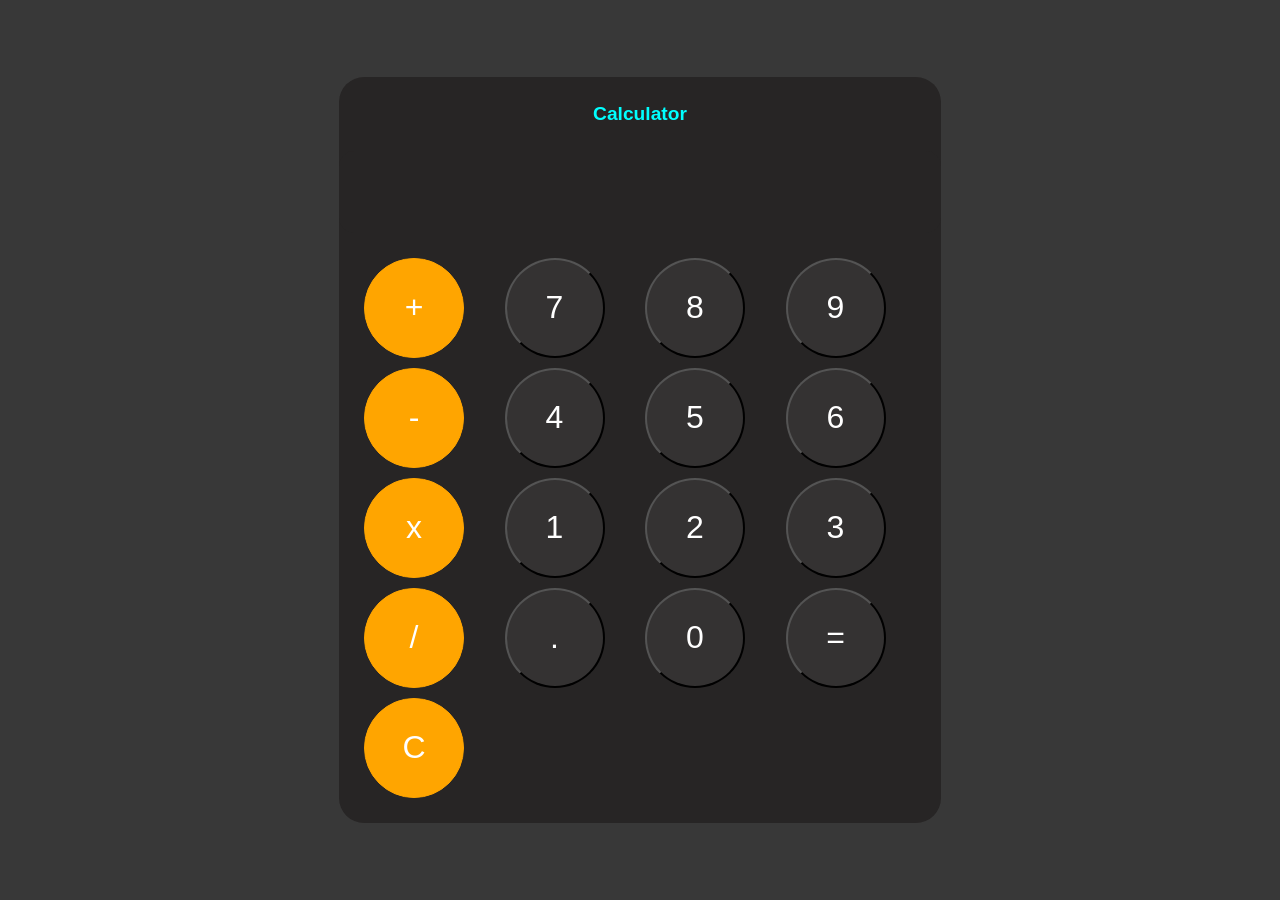
<file: index.html>
<!DOCTYPE html>
<html lang="en">
<head>
    <meta charset="UTF-8">
    <meta name="viewport" content="width=device-width, initial-scale=1.0">
    <title>Simple Calculator</title>
    <link rel="stylesheet" href="style.css">
</head>
<body>
    <div id="calculator">
        <h4>Calculator</h4>
        <input id = "display" placeholder=" " readonly>
        <div id="keys">
            <button class="Operator" onclick="addToDisplay('+')">+</button>
            <button onclick="addToDisplay('7')">7</button>
            <button onclick="addToDisplay('8')">8</button>
            <button onclick="addToDisplay('9')">9</button>
            <button class="Operator" onclick="addToDisplay('-')">-</button>
            <button onclick="addToDisplay('4')">4</button>
            <button onclick="addToDisplay('5')">5</button>
            <button onclick="addToDisplay('6')">6</button>
            <button class="Operator" onclick="addToDisplay('*')">x</button>
            <button onclick="addToDisplay('1')">1</button>
            <button onclick="addToDisplay('2')">2</button>
            <button onclick="addToDisplay('3')">3</button>
            <button class="Operator" onclick="addToDisplay('/')">/</button>
            <button onclick="addToDisplay('.')">.</button>
            <button onclick="addToDisplay('0')">0</button>
            <button onclick="calculate()">=</button>
            <button onclick="clearDisplay()" class="Operator">C</button>
        </div>
    </div>

    <script>
        const display = document.getElementById('display');
        function addToDisplay(input) {
                display.value += input;
        }

        function clearDisplay() {
            document.getElementById('display').value = "";
        }

        function calculate() {
            try {
                display.value = eval(display.value);
            } catch (error) {
                display.value = "Error";
            }
        }
    </script>
</body>
</html>
</file>
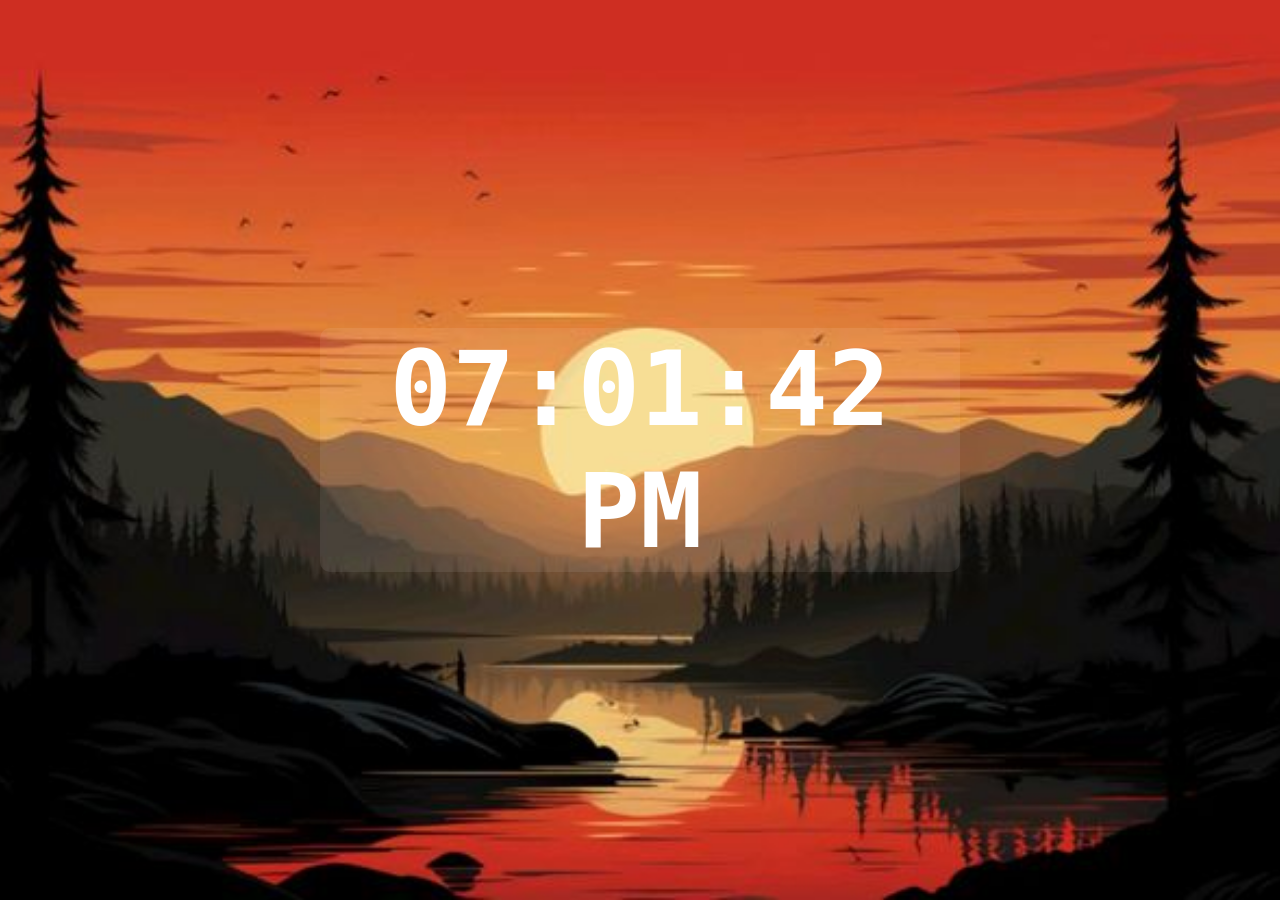
<file: Digital Clock/index.html>
<!DOCTYPE html>
<html lang="en">
<head>
    <meta charset="UTF-8">
    <meta name="viewport" content="width=device-width, initial-scale=1.0">
    <link rel="stylesheet" href="style.css">
    <title>Digital Clock</title>
</head>
<body>
    <div class="clock-container">
        <div id="clock"></div>
    </div>
    <script src="script.js"></script>
</body>
</html>
</file>
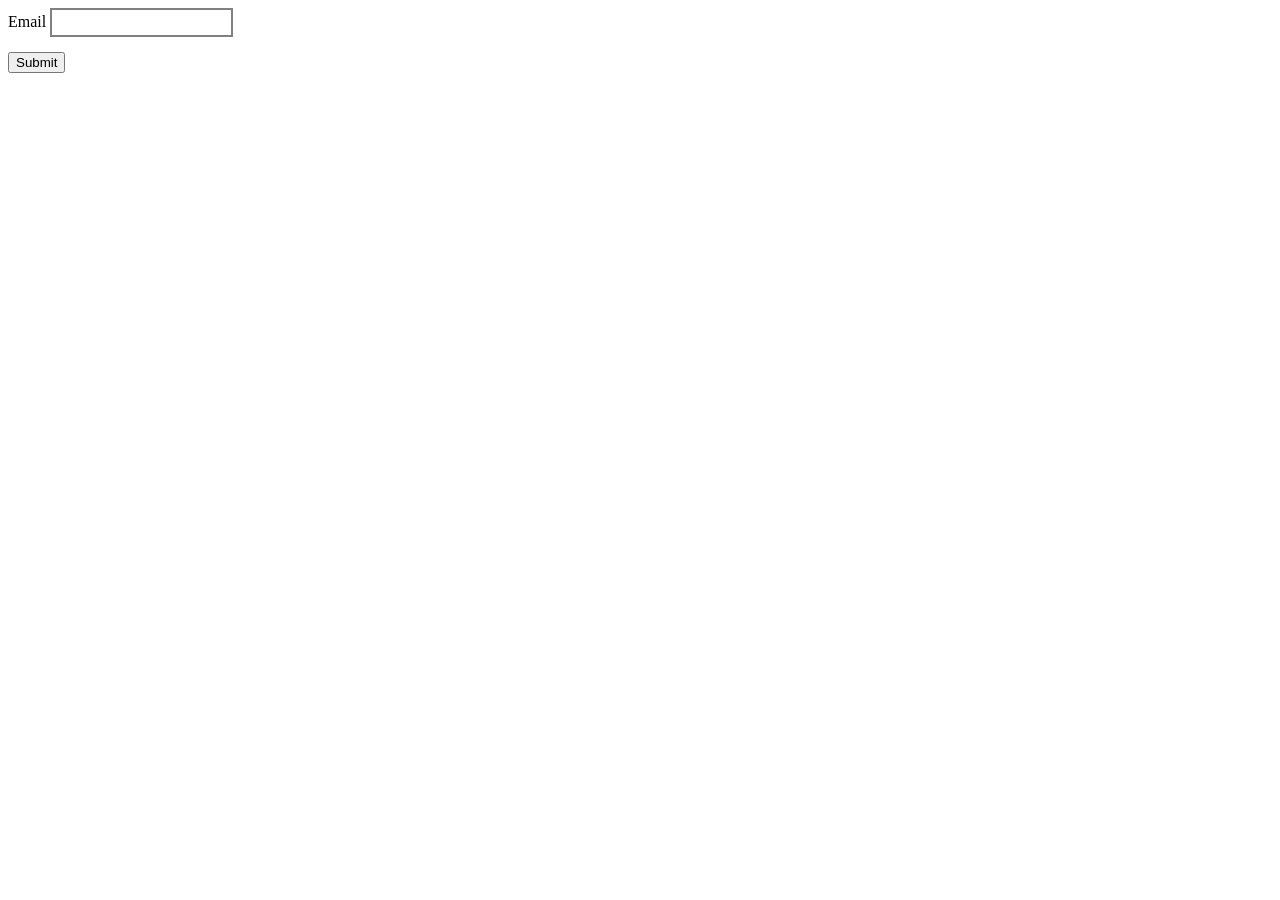
<file: FormValidation/index.html>
<!DOCTYPE html>
<html lang="en">
<head>
    <meta charset="UTF-8">
    <meta name="viewport" content="width=device-width, initial-scale=1.0">
    <title>Document</title>
    <link rel="stylesheet" href="style.css">
</head>
<body>
    <form id="emailForm">
        <label for="emailInput">Email</label>
        <input type="email" id="emailInput" name="email">
        <div id="emailFeedback"></div>
        <button type="button" id="submitBtn">Submit</button>
    </form>
</body>
</html>
</file>
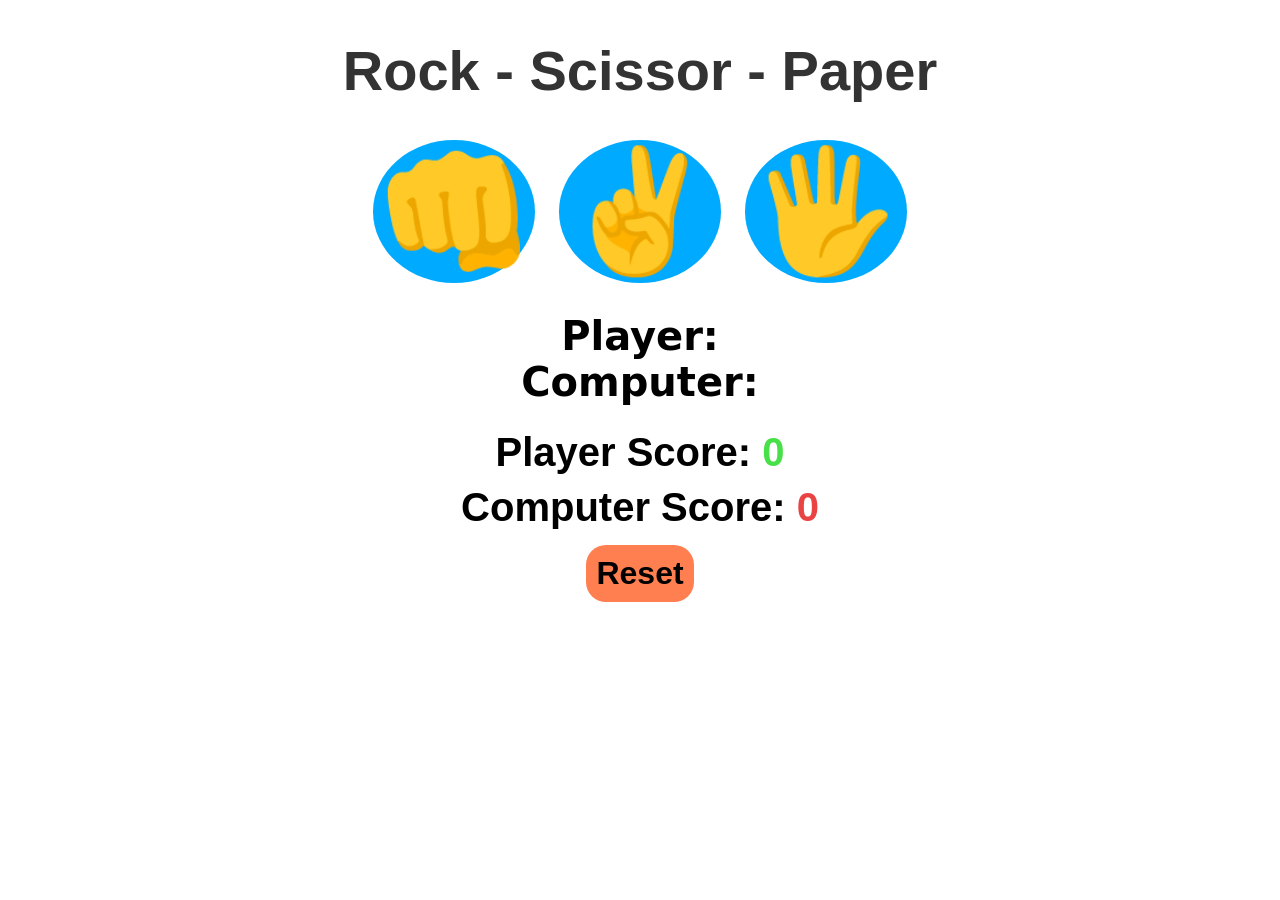
<file: Game/index.html>
<!DOCTYPE html>
<html lang="en">
<head>
    <meta charset="UTF-8">
    <meta name="viewport" content="width=device-width, initial-scale=1.0">
    <title>Game</title>
    <link rel="stylesheet" href="style.css">
</head>
<body>
    <h1>Rock - Scissor - Paper</h1>
    <div class="choices">
        <button onclick="playGame('rock')">👊</button>
        <button onclick="playGame('scissor')">✌️</button>
        <button onclick="playGame('paper')">🖐️</button>
    </div>
    <div id="playerDisplay">Player:</div>
    <div id="computerDisplay">Computer:</div>
    <div id="resultDisplay"></div>

    <div id="scoreDisplay">Player Score: <span id="playerScoreDisplay">0</span></div>
    <div id="scoreDisplay">Computer Score: <span id="computerScoreDisplay">0</span></div>

    <button id="resetBtn">Reset</button>

    <script src="script.js"></script>
</body>
</html>
</file>
<file: style.css>
body{
    background-color: hsl(0, 0%, 22%);
    margin: 0;
    font-family: Arial, Helvetica, sans-serif;
    font-weight: bold;
    display: flex;
    height: 100vh;
    justify-content: center;
    align-items: center;
}
#display {
    flex: 1;
    overflow: hidden;
    text-align: right;
    font-size: 3rem;
    border-radius: 15px;
    border: none;
    height: 80px;
    overflow: hidden;
    background-color: hsl(0, 2%, 15%);
    color: aliceblue;
}
#calculator {
    background-color: hsl(0, 2%, 15%);
    border-radius: 25px;
    border: none;
}

#keys{
    display: grid;
    grid-template-columns: repeat(4, 1fr);
    padding: 25px;
    gap: 10px;
}

button{
    width: 100px;
    height: 100px;
    border-radius: 50px;
    background-color: hsl(0, 1%, 20%);
    font-size: 2rem;
    color: white;
    cursor: pointer;
}

.Operator{
    background-color: orange;
    border: 1px solid orange;
}

.Operator:active{
    background-color: hsl(39, 83%, 66%);
}

.Operator:hover{
    background-color: hsl(39, 83%, 66%);
}

button:hover{
    background-color: hsl(0, 2%, 30%);
}

button:active{
    background-color: hsl(0, 2%, 15%);
}

h4 {
    display: flex;
    color: aqua;
    /* background-color: hsl(0, 8%, 80%); */
    justify-content: center;
    font-size: larger;
    font-weight: bolder;
}
</file>
<file: Digital Clock/style.css>
body{
    margin: 0;
    background-image: url(Clock.jpg);
    background-repeat: no-repeat;
    background-position: center;
    background-size: cover;
}

.clock-container {
    display: flex;
    justify-content: center;
    align-items: center;
    height: 100vh;
}
#clock {
    font-family: monospace;
    font-size: 6.5rem;
    font-weight: bold;
    color: white;
    width: 50%;
    text-align: center;
    background-color: hsla(0, 0%, 100%, 0.08);
    border-radius: 10px;
}
</file>
<file: FormValidation/style.css>
input {
    border: 2px solid gray;
    padding: 5px;
    margin-bottom: 10px;
}

.error {
    border-color: red;
}

.success {
    border-color: green;
}

#emailFeedback {
    font-size: 14px;
    margin-top: 5px;
}
</file>
<file: Game/style.css>
body {
    margin: 0;
    display: flex;
    flex-direction: column;
    justify-content: center;
    align-items: center;
    font-family: Arial, Helvetica, sans-serif;
    font-weight: bold;
}

h1{
    font-size: 3.5rem;
    color: hsl(0, 0%, 20%);
    font-family:Verdana, Geneva, Tahoma, sans-serif;
    font-weight: bolder;
}

.choices {
    margin-bottom: 30px;
}

.choices button {
    font-size: 7.5rem;
    margin: 0px 10px;
    border: none;
    border-radius: 50%;
    text-align: center;
    background-color: hsl(200, 100%, 50%);
    cursor: pointer;
    transition: background-color 0.5s ease;
}

.choices button:hover {
    background-color: hsl(200, 100%, 80%);
}

#playerDisplay, #computerDisplay {
    font-size: 2.5rem;
    margin-bottom: 15px 0px;
    font-family:system-ui, -apple-system, BlinkMacSystemFont, 'Segoe UI', Roboto, Oxygen, Ubuntu, Cantarell, 'Open Sans', 'Helvetica Neue', sans-serif;
}

#resultDisplay {
    font-size: 4rem;
    margin-top: 15px;
}

#scoreDisplay {
    font-size: 2.5rem;
    margin-top: 10px;
}

.greenText, #playerScoreDisplay {
    color: hsl(120, 71%, 58%);
}

.redText, #computerScoreDisplay {
    color: hsl(0, 80%, 59%);
}

#resetBtn {
    font-size: 2rem;
    padding: 10px;
    margin-top: 15px;
    border: none;
    border-radius: 20px;
    font-weight: bold;
    max-width: 300px;
    background-color: coral;
}

#resetBtn:hover {
    background-color: hsl(16, 100%, 76%);
}
</file>
